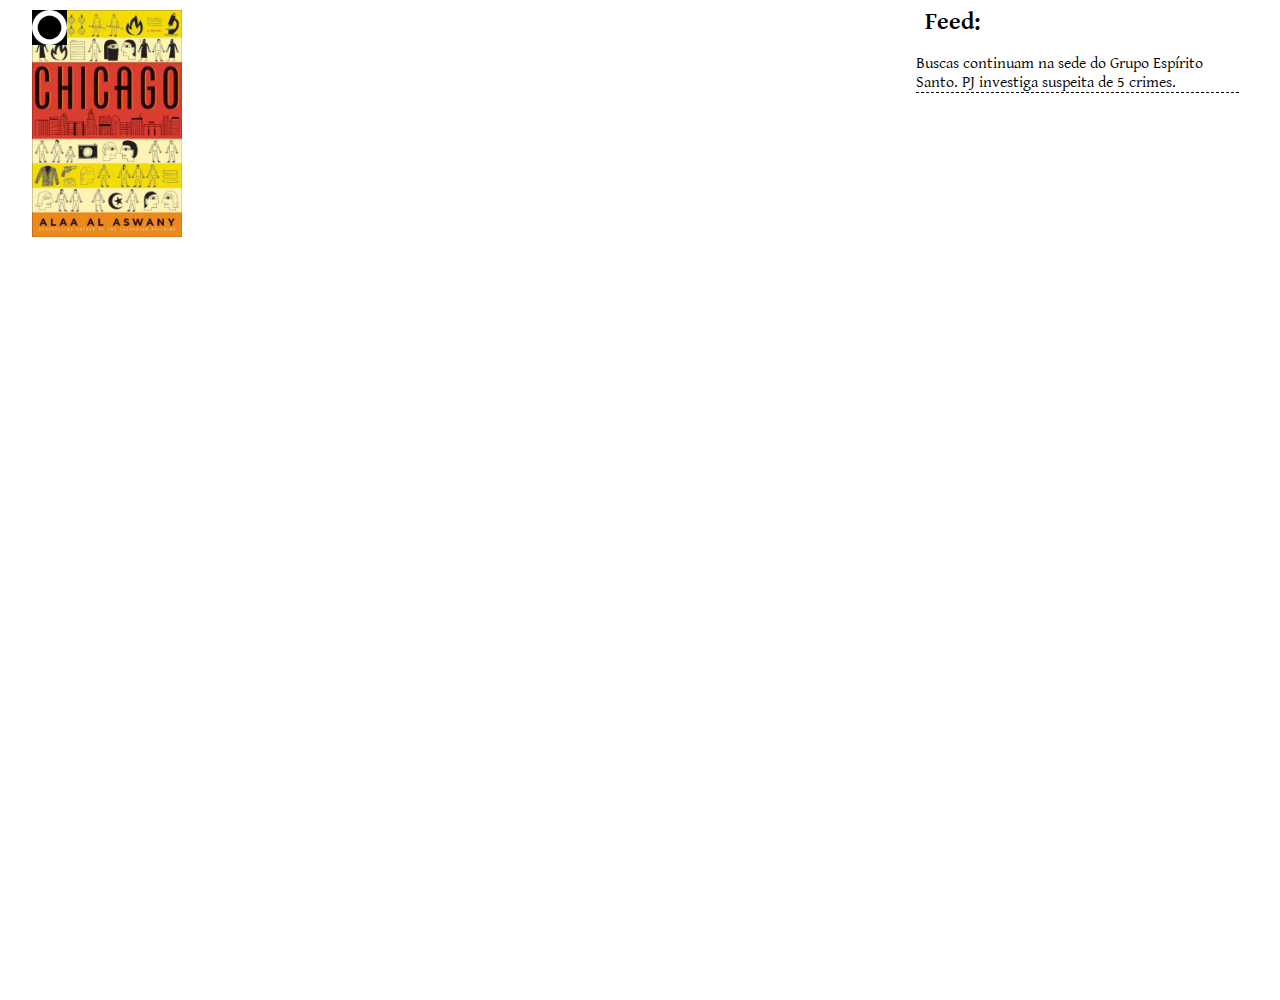
<file: index.html>
<!DOCTYPE html>
<html lang="en">
<head>
    <meta charset="utf-8">
    <meta name="viewport" content="width=device-width, initial-scale=1.0, user-scalable=no">
    <meta name="description" content="">
    <meta name="author" content="Grupo X">

    <title>Hyperzine</title>

    <link rel="shortcut icon" href="favicon.ico" type="image/x-icon">
    <link rel="icon" href="favicon.ico" type="image/x-icon">

    <!-- CSS -->
    <link href="css/style.css" rel="stylesheet" type="text/css">

    <!-- IE8 support for HTML5 elements and media queries -->
    <!--[if lt IE 9]>
      <script src="https://oss.maxcdn.com/libs/html5shiv/3.7.0/html5shiv.js"></script>
      <script src="https://oss.maxcdn.com/libs/respond.js/1.3.0/respond.min.js"></script>
    <![endif]-->
</head>
<body>
  <!-- INCLUDE MENU ---------------------------- -->
  <div id="container">
      <div id="books-container">
        <!-- book example ----------- -->
        <div id="book-1" class="book">
          <div class="pictogram">
            <img class="img-insider" src="img/picto.png" />
          </div>
          <img class="img-book" src="img/book.jpg" />
        </div>
        <!-- book example ----------- -->
      </div>

      <div id="feed">
        <div id="feed-title">Feed:</div>
        <!-- news example ----------- -->
        <div class="news">
          Buscas continuam na sede do Grupo Espírito Santo. PJ investiga suspeita de 5 crimes.
        </div>
        <!-- news example ----------- -->
      </div>
  </div>


    <!-- Javascript at the bottom -->
    <script src="http://ajax.googleapis.com/ajax/libs/jquery/1.11.0/jquery.min.js"></script>
    <!-- for testing -->
    <script type="text/javascript" src="js/main.js"></script>
</body>
</html>
</file>
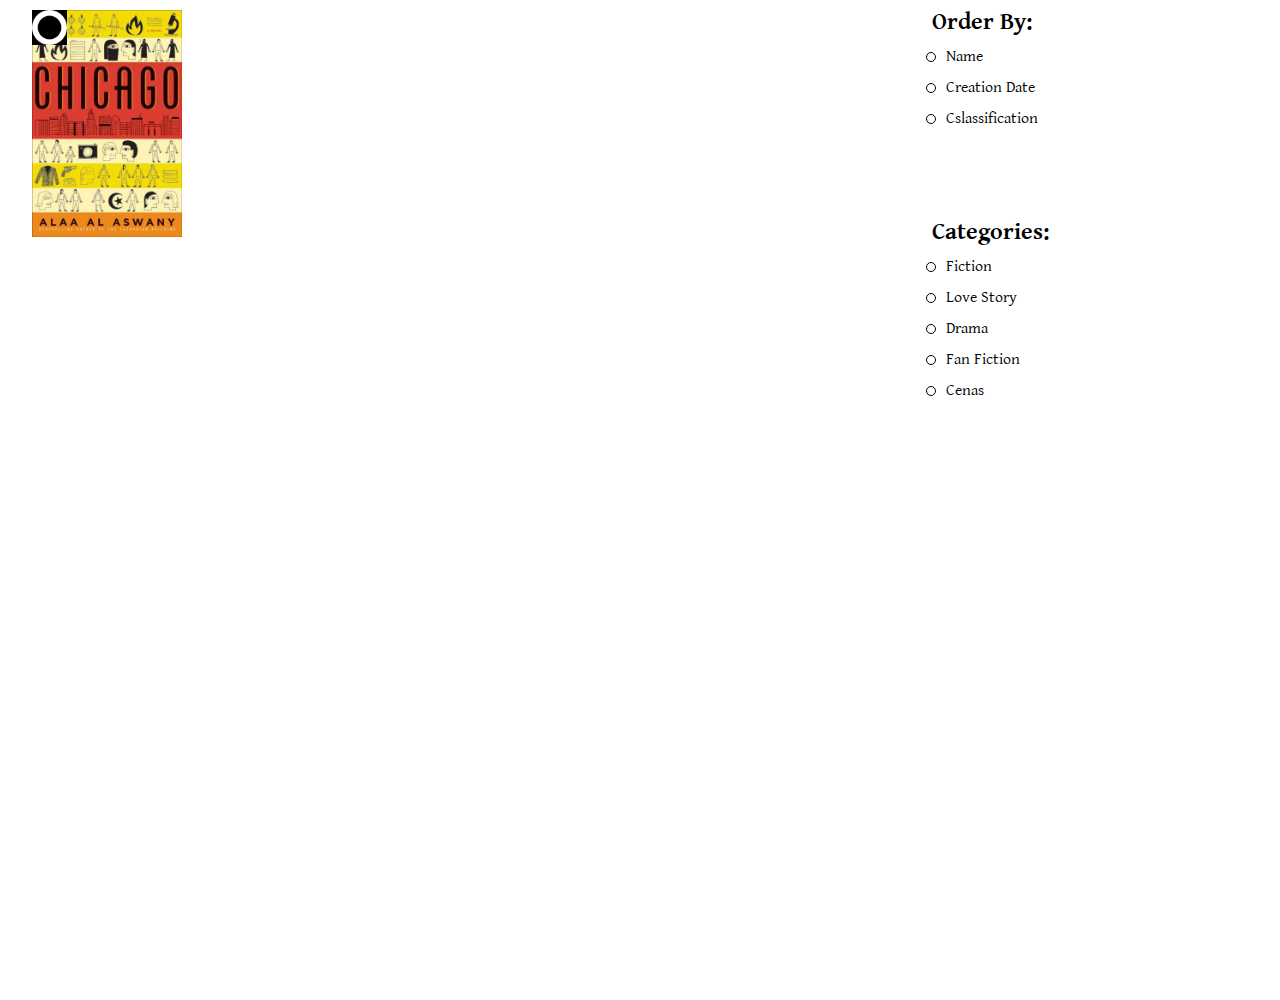
<file: library.html>
<!DOCTYPE html>
<html lang="en">
<head>
    <meta charset="utf-8">
    <meta name="viewport" content="width=device-width, initial-scale=1.0, user-scalable=no">
    <meta name="description" content="">
    <meta name="author" content="Grupo X">

    <title>Hyperzine</title>

    <link rel="shortcut icon" href="favicon.ico" type="image/x-icon">
    <link rel="icon" href="favicon.ico" type="image/x-icon">

    <!-- CSS -->
    <link href="css/style.css" rel="stylesheet" type="text/css">

    <!-- IE8 support for HTML5 elements and media queries -->
    <!--[if lt IE 9]>
      <script src="https://oss.maxcdn.com/libs/html5shiv/3.7.0/html5shiv.js"></script>
      <script src="https://oss.maxcdn.com/libs/respond.js/1.3.0/respond.min.js"></script>
    <![endif]-->
</head>
<body>
  <!-- INCLUDE MENU ---------------------------- -->
  <div id="container">
      <div id="books-container">
        <!-- book example ----------- -->
        <div id="book-1" class="book">
          <div class="pictogram">
            <img class="img-insider" src="img/picto.png" />
          </div>
          <img class="img-book" src="img/book.jpg" />
        </div>
        <!-- book example ----------- -->
      </div>

      <div id="filter">
        <!-- filtro ordenar ----------- -->
        <div id="order-by" class="filters">
          <div class="filter-title">Order By:</div>
          <form action="">
            <p><input id="check1" type="checkbox" name="categoria" value="check1"><label for="check1">Name</label></p>
            <p><input id="check2" type="checkbox" name="categoria" value="check1"><label for="check2">Creation Date</label></p>
            <p><input id="check3" type="checkbox" name="categoria" value="check2"><label for="check3">Cslassification</label></p>
          </form>
        </div>
        <!-- filtro ordenar ----------- -->
        <!-- filtro categorias ----------- -->
        <div id="categories" class="filters filters2">
          <div class="filter-title" class="filters">Categories:</div>
          <form action="">
            <p><input id="check2.1" type="checkbox" name="categoria" value="check1"><label for="check2.1">Fiction</label></p>
            <p><input id="check2.2" type="checkbox" name="categoria" value="check1"><label for="check2.2">Love Story</label></p>
            <p><input id="check2.3" type="checkbox" name="categoria" value="check2"><label for="check2.3">Drama</label></p>
            <p><input id="check2.4" type="checkbox" name="categoria" value="check2"><label for="check2.4">Fan Fiction</label></p>
            <p><input id="check2.5" type="checkbox" name="categoria" value="check2"><label for="check2.5">Cenas</label></p>
          </form>
        </div>
        <!-- filtro categorias ----------- -->
      </div>
  </div>


    <!-- Javascript at the bottom -->
    <script src="http://ajax.googleapis.com/ajax/libs/jquery/1.11.0/jquery.min.js"></script>
    <!-- for testing -->
    <script type="text/javascript" src="js/main.js"></script>
</body>
</html>
</file>
<file: css/style.css>
html, body, div, span, applet, object, iframe,
h1, h2, h3, h4, h5, h6, p, blockquote, pre,
a, abbr, acronym, address, big, cite, code,
del, dfn, em, img, ins, kbd, q, s, samp,
small, strike, strong, sub, sup, tt, var,
b, u, i, center,
dl, dt, dd, ol, ul, li,
fieldset, form, label, legend,
table, caption, tbody, tfoot, thead, tr, th, td,
article, aside, canvas, details, embed,
figure, figcaption, footer, header, hgroup,
menu, nav, output, ruby, section, summary,
time, mark, audio, video {
  margin: 0;
  padding: 0;
  border: 0;
  font-size: 100%;
  font: inherit;
  vertical-align: baseline;
}

/* HTML5 display-role reset for older browsers */
article, aside, details, figcaption, figure,
footer, header, hgroup, menu, nav, section {
  display: block;
}

body {
  line-height: 1;
}

ol, ul {
  list-style: none;
}

blockquote, q {
  quotes: none;
}

blockquote:before, blockquote:after,
q:before, q:after {
  content: '';
  content: none;
}

table {
  border-collapse: collapse;
  border-spacing: 0;
}
input,
label,
select,
button,
textarea
{
  margin:0;
  border:0;
  padding:0;
  display:inline-block;
  vertical-align:middle;
  white-space:normal;
  background:none;
  line-height:1;
  /* Browsers have different default form fonts */
  font-size:13px;
  font-family:Arial;
}

/* Remove the stupid outer glow in Webkit */
input:focus
{
  outline:0;
}

/* Box Sizing Reset
-----------------------------------------------*/

/* All of our custom controls should be what we expect them to be */
input,
textarea
{
  -webkit-box-sizing:content-box;
  -moz-box-sizing:content-box;
  box-sizing:content-box;
}

/* These elements are usually rendered a certain way by the browser */
button,
input[type=reset],
input[type=button],
input[type=submit],
input[type=checkbox],
input[type=radio],
select
{
  -webkit-box-sizing:border-box;
  -moz-box-sizing:border-box;
  box-sizing:border-box;
}

/* Text Inputs
-----------------------------------------------*/

input[type=date],
input[type=datetime],
input[type=datetime-local],
input[type=email],
input[type=month],
input[type=number],
input[type=password],
input[type=range],
input[type=search],
input[type=tel],
input[type=text],
input[type=time],
input[type=url],
input[type=week]
{
}

/* Button Controls
-----------------------------------------------*/

input[type=checkbox],
input[type=radio]
{
  width:13px;
  height:13px;
}

/* File Uploads
-----------------------------------------------*/

input[type=file]
{

}

/* Search Input
-----------------------------------------------*/

/* Make webkit render the search input like a normal text field */
input[type=search]
{
  -webkit-appearance:textfield;
  -webkit-box-sizing:content-box;
}

/* Turn off the recent search for webkit. It adds about 15px padding on the left */
::-webkit-search-decoration
{
  display:none;
}

/* Buttons
-----------------------------------------------*/

button,
input[type="reset"],
input[type="button"],
input[type="submit"]
{
  /* Fix IE7 display bug */
  overflow:visible;
  width:auto;
}

/* IE8 and FF freak out if this rule is within another selector */
::-webkit-file-upload-button
{
  padding:0;
  border:0;
  background:none;
}

/* Textarea
-----------------------------------------------*/

textarea
{
  /* Move the label to the top */
  vertical-align:top;
  /* Turn off scroll bars in IE unless needed */
  overflow:auto;
}

/* Selects
-----------------------------------------------*/

select
{

}

select[multiple]
{
  /* Move the label to the top */
  vertical-align:top;
}
/*-----CSS RESET------------------------------------------------------------------------*/

body{
  height:100%;
  width:100%;
  overflow:hidden;
  -webkit-tap-highlight-color: rgba(0, 0, 0, 0);
  -webkit-font-smoothing: antialiased;
  -moz-osx-font-smoothing: grayscale;
}

@font-face
{
  font-family: Regular;
  src: url('../fonts/GenBasR.ttf');
}
@font-face
{
  font-family: Bold;
  src: url('../fonts/GenBasB.ttf');
}
@font-face
{
  font-family: Italic;
  src: url('../fonts/GenBasI.ttf');
}





#container{
  margin:auto;
  width:95%;
}
/* BOOKS---------------------*/
#books-container{
  width:70%;
  height:1000px;
  float: left;
  margin-right:2%;
}
.book{
  width: 150px;
  height:200px;
  background:yellow;
  margin-top:10px;
  float: left;
  margin-right: 10px;
  cursor:pointer;
}
.pictogram{
  width: 35px;
  height: 35px;
  background: black;
  position:absolute;
  z-index:10;
  overflow:hidden;
  display:block;
}
.img-insider{
  top: 0;
  left:0;
  width:100%;
  background: transparent;
}
.img-book{
  top: 0px;
  left: 0px;
  width:100%;
  background: transparent;
}
/* FEED---------------------*/
#feed{
  width:28%;
  height:1000px;
  float: left;
}
#feed-title{
  font-size: 24px;
  font-family: Bold;
  width: 90%;
  margin:auto;
  margin-top:10px;
  text-align: left;
}
.news{
  margin:auto;
  margin-top: 20px;
  width:95%;
  text-align:left;
  line-height: 120%;
  font-size: 16px;
  font-family: Regular;
  border-bottom: 1px dashed black;
  cursor: pointer;
}
/* FILTER---------------------*/
#filter{
  width:28%;
  height:1000px;
  float: left;
}
.filter-title{
  font-size: 24px;
  font-family: Bold;
  width: 90%;
  margin:auto;
  margin-top:10px;
  text-align: left;
}
.filters{
  height:200px;
  width: 95%;
  margin: auto;
}
.filters2{
  height:300px;
}





















/*--------------------HACKS */
label {
  text-decoration: none;
  [;-webkit-text-stroke-width: 0.8px;];
  -webkit-font-smoothing: subpixel-antialiased;
  display: inline-block;
  cursor: pointer;
  position: relative;
  padding-left: 30px;
  font-weight:normal;
  font-family: Regular;
  font-size: 16px;
  pointer-events:visible !important;
  margin-top: 15px;
}
input[type=checkbox] {
  display: none;
}
label:before {
  content: "";
  display: inline-block;
  width: 8px;
  height: 8px;
  position: absolute;
  margin-top: 3px;
  left: 10px;
  border: 1px solid black;
  border-radius: 8px;
}
input[type=checkbox]:checked + label:before {
  background-color: black;
}
</file>
